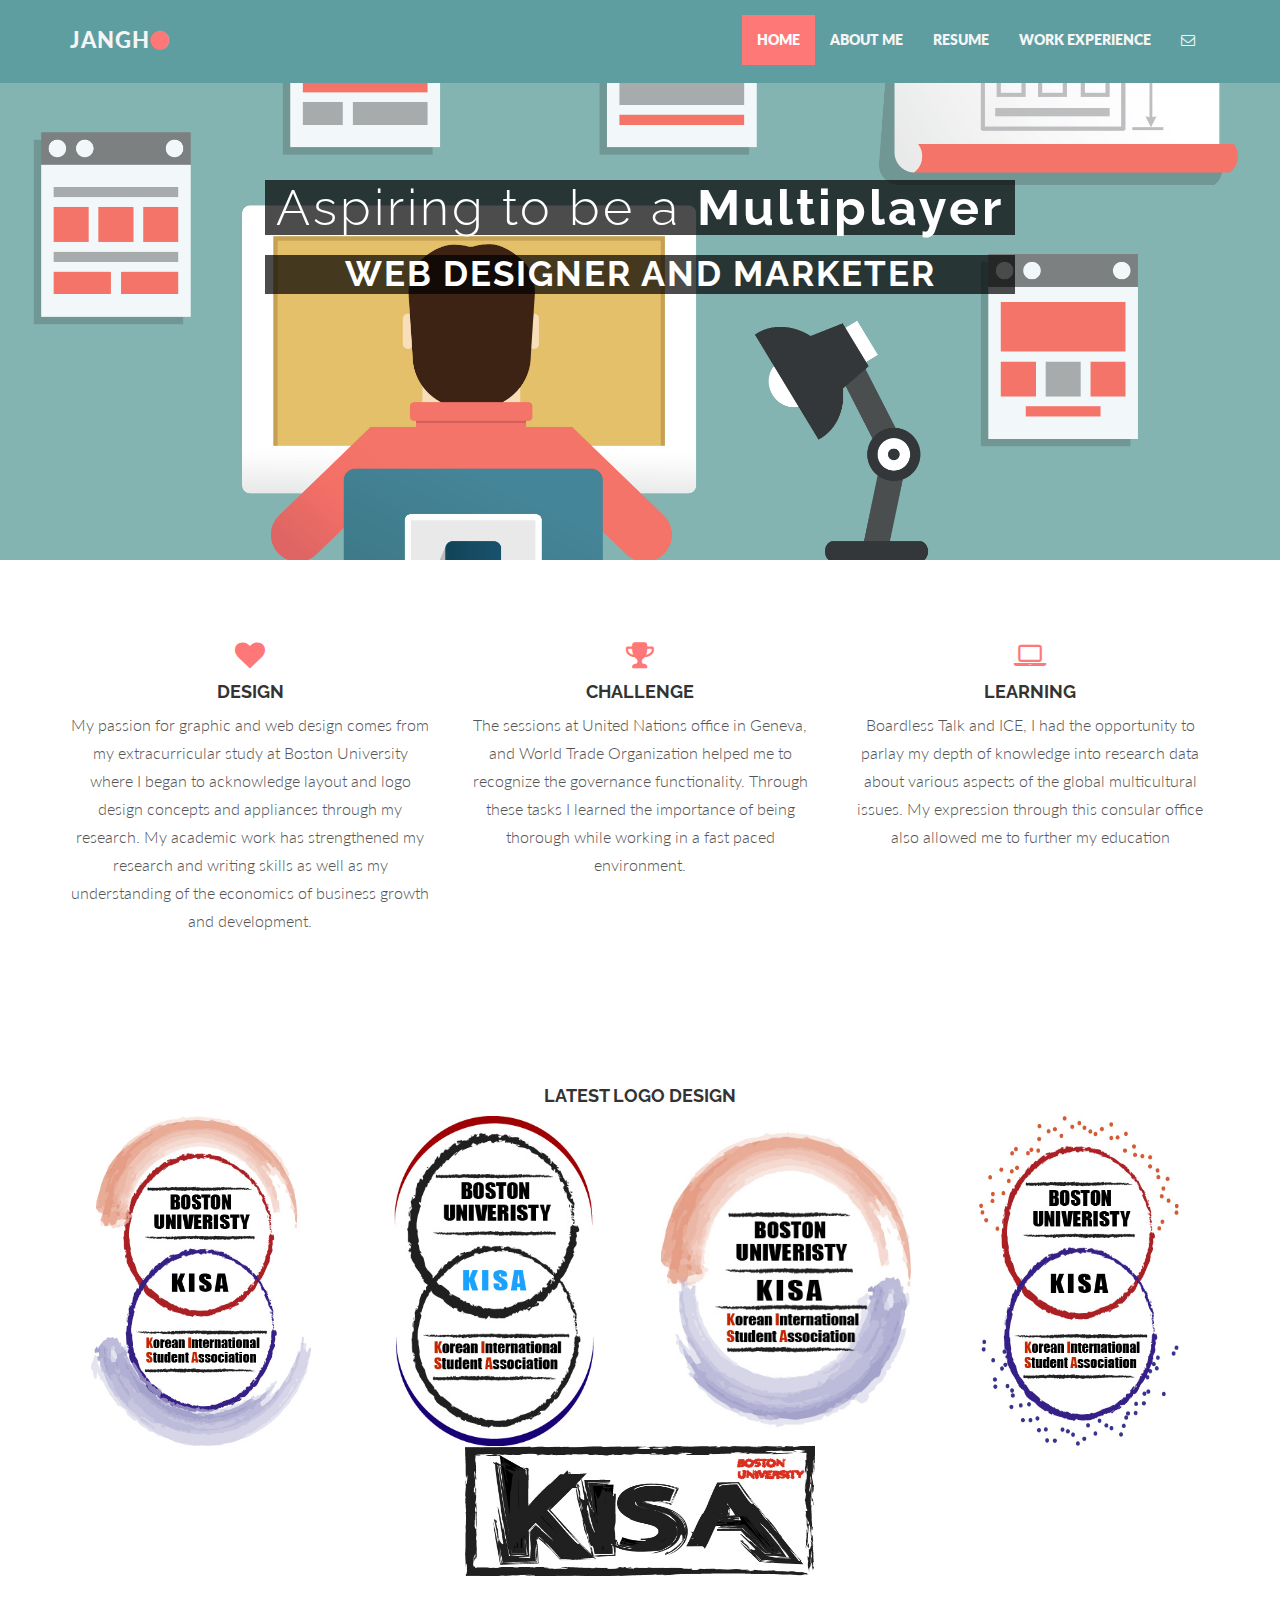
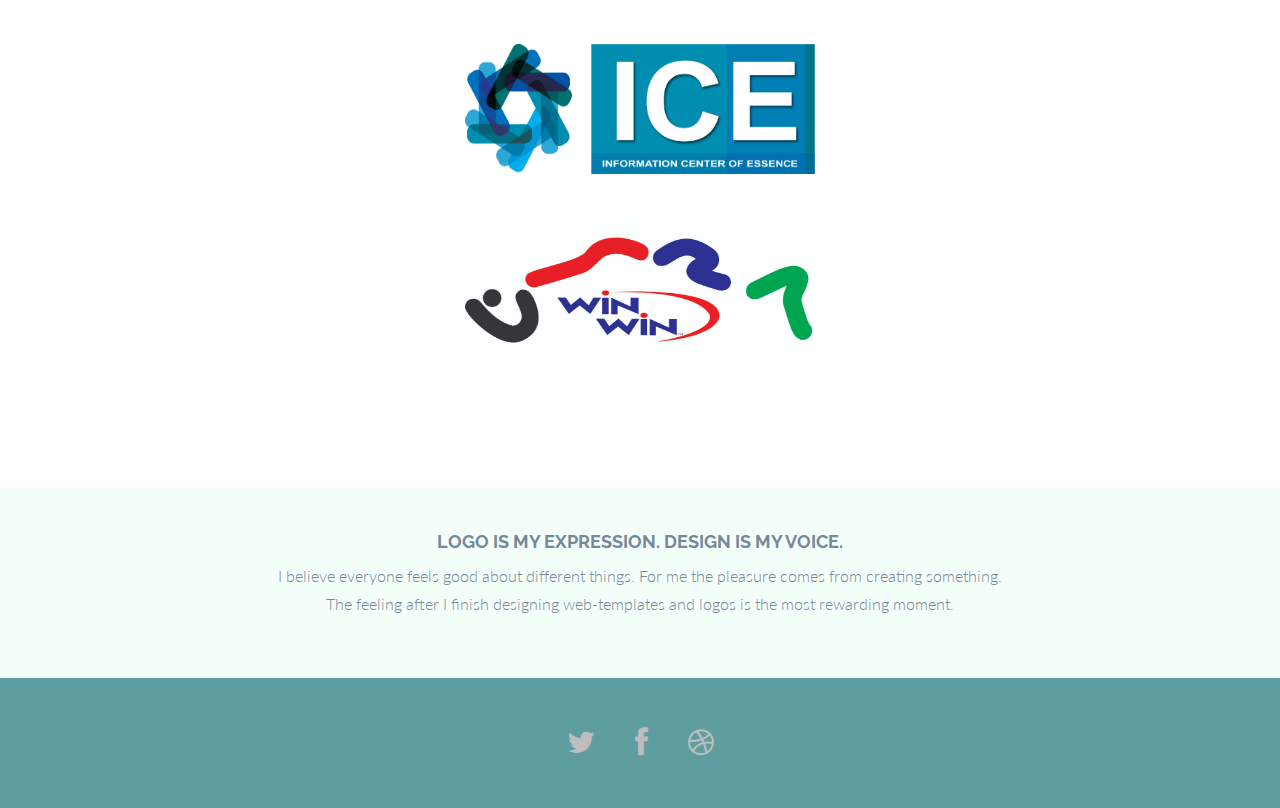
<file: index.html>
<!DOCTYPE html>
<html lang="en">
  <head>
    <meta charset="utf-8">
    <meta http-equiv="X-UA-Compatible" content="IE=edge">
    <meta name="viewport" content="width=device-width, initial-scale=1.0">
    <meta name="description" content="">
    <meta name="author" content="">
    <link rel="shortcut icon" href="assets/ico/favicon.png">

    <title>Kim's Portfolio</title>

    <!-- Bootstrap core CSS -->
    <link href="assets/css/bootstrap.css" rel="stylesheet">
    <link href="assets/css/font-awesome.min.css" rel="stylesheet">

    <!-- Custom styles for this template -->
    <link href="assets/css/main.css" rel="stylesheet">


    <!-- HTML5 shim and Respond.js IE8 support of HTML5 elements and media queries -->
    <!--[if lt IE 9]>
      <script src="https://oss.maxcdn.com/libs/html5shiv/3.7.0/html5shiv.js"></script>
      <script src="https://oss.maxcdn.com/libs/respond.js/1.3.0/respond.min.js"></script>
    <![endif]-->
  </head>

  <body>

    <!-- Fixed navbar -->
    <div class="navbar navbar-inverse navbar-fixed-top">
      <div class="container">
        <div class="navbar-header">
          <button type="button" class="navbar-toggle" data-toggle="collapse" data-target=".navbar-collapse">
            <span class="icon-bar"></span>
            <span class="icon-bar"></span>
            <span class="icon-bar"></span>
          </button>
          <a class="navbar-brand" href="#">JANGH<i class="fa fa-circle"></i></a>
        </div>
        <div class="navbar-collapse collapse">
          <ul class="nav navbar-nav navbar-right">
            <li class="active"><a href="index.html">HOME</a></li>
            <li><a href="about.html">ABOUT ME</a></li>
            <li><a href="services.html">RESUME</a></li>
            <li><a href="works.html">WORK EXPERIENCE</a></li>
            <li><a data-toggle="modal" data-target="#myModal" href="#myModal"><i class="fa fa-envelope-o"></i></a></li>
          </ul>
        </div><!--/.nav-collapse -->
      </div>
    </div>

	<div id="headerwrap">
		<div class="container">
			<div class="row centered">
				<div class="col-lg-8 col-lg-offset-2">
				<h1> Aspiring to be a <b>Multiplayer</b></h1>
				<h2>Web Designer and Marketer</h2>
				</div>
			</div><!-- row -->
		</div><!-- container -->
	</div><!-- headerwrap -->


	<div class="container w">
		<div class="row centered">
			<br><br>
			<div class="col-lg-4">
				<i class="fa fa-heart"></i>
				<h4>DESIGN</h4>
				<p>My passion for graphic and web design comes from my extracurricular study at Boston University where I began to acknowledge layout and logo design concepts and appliances through my research. My academic work has strengthened my research and writing skills as well as my understanding of the economics of business growth and development.</p>
			</div><!-- col-lg-4 -->

			<div class="col-lg-4">
				<i class="fa fa-trophy"></i>
				<h4>CHALLENGE</h4>
				<p>The sessions at United Nations office in Geneva, and World Trade Organization helped me to recognize the governance functionality. Through these tasks I learned the importance of being thorough while working in a fast paced environment.</p>
			</div><!-- col-lg-4 -->

			<div class="col-lg-4">
				<i class="fa fa-laptop"></i>
				<h4>LEARNING</h4>
				<p>Boardless Talk and ICE, I had the opportunity to parlay my depth of knowledge into research data about various aspects of the global multicultural issues. My expression through this consular office also allowed me to further my education</p>
			</div><!-- col-lg-4 -->
		</div><!-- row -->
		<br>
		<br>
	</div><!-- container -->


	<!-- PORTFOLIO SECTION -->
	<div id="dg">
		<div class="container">
			<div class="row centered">
				<h4>LATEST LOGO DESIGN</h4>
		
				<div class="col-lg-3">
					<div class="tilt">
					<a href="#"><img src="assets/img/KISA logo 1.jpg" width="220" height="330"alt=""></a>
					</div>
				</div>

				<div class="col-lg-3">
					<div class="tilt">
					<a href="#"><img src="assets/img/KISA logo 3.jpg" width="200" height="330" alt=""></a>
					</div>
				</div>
              
				<div class="col-lg-3">
					<div class="tilt">
					<a href="#"><img src="assets/img/KISA logo 7.jpg" width="250" height="330" alt=""></a>
					</div>
				</div>
            
                
				<div class="col-lg-3">
					<div class="tilt">
					<a href="#"><img src="assets/img/KISA logo 2.jpg" width="200" height="330" alt=""></a>     
					</div>
				</div>
                
                <br>
                <br>
                <br>

                  <div class="col-lg-14">
					<div class="tilt">
					<a href="#"><img src="assets/img/KISA logo 6.jpg" width="350" height="130" alt=""></a>
					</div>
				</div>
              
               <br>
                <br>
                <br>
                
                <div class="col-lg-20">
					<div class="tilt">
					<a href="#"><img src="assets/img/ICE logo.png" width="350" height="130" alt=""></a>
					</div>
				</div>
                <br>
                
              
                <div class="col-lg-30">
					<div class="tilt">
					<a href="#"><img src="assets/img/winwin international.jpg" width="350" height="220" alt=""></a>
					</div>
				</div>
                
                
                
			</div><!-- row -->
		</div><!-- container -->
	</div><!-- DG -->

	
	
	<div id="r">
		<div class="container">
			<div class="row centered">
				<div class="col-lg-8 col-lg-offset-2">
					<h4>LOGO IS MY EXPRESSION. DESIGN IS MY VOICE.</h4>
					<p>I believe everyone feels good about different things. For me the pleasure comes from creating something. The feeling after I finish designing web-templates and logos is the most rewarding moment.</p>
				</div>
			</div><!-- row -->
		</div><!-- container -->
	</div><! -- r wrap -->
	
	
	<!-- FOOTER -->
	<div id="f">
		<div class="container">
			<div class="row centered">
				<a href="#"><i class="fa fa-twitter"></i></a><a href="#"><i class="fa fa-facebook"></i></a><a href="#"><i class="fa fa-dribbble"></i></a>
		
			</div><!-- row -->
		</div><!-- container -->
	</div><!-- Footer -->


	<!-- MODAL FOR CONTACT -->
	<!-- Modal -->
	<div class="modal fade" id="myModal" tabindex="-1" role="dialog" aria-labelledby="myModalLabel" aria-hidden="true">
	  <div class="modal-dialog">
	    <div class="modal-content">
	      <div class="modal-header">
	        <button type="button" class="close" data-dismiss="modal" aria-hidden="true">&times;</button>
	        <h4 class="modal-title" id="myModalLabel">contact</h4>
	      </div>
	      <div class="modal-body">
		        <div class="row centered">
		        	<p>I am available 24/7, so don't hesitate to contact me.</p>
		        	<p>
		        		1124 Commonwealth Ave. 6A<br/>
						Allston, The U.S.A<br/>
						+1 857 445 1176<br/>
						jakim@bu.edu
		        	</p>
		        	<div id="mapwrap">
		<iframe height="300" width="100%" frameborder="0" scrolling="no" marginheight="0" marginwidth="0" src="https://www.google.es/maps?t=m&amp;ie=UTF8&amp;ll=52.752693,22.791016&amp;spn=67.34552,156.972656&amp;z=2&amp;output=embed"></iframe>
					</div>	
		        </div>
	      </div>
	      <div class="modal-footer">
	        <button type="button" class="btn btn-danger" data-dismiss="modal">Save & Go</button>
	      </div>
	    </div><!-- /.modal-content -->
	  </div><!-- /.modal-dialog -->
	</div><!-- /.modal -->


    <!-- Bootstrap core JavaScript
    ================================================== -->
    <!-- Placed at the end of the document so the pages load faster -->
    <script src="https://code.jquery.com/jquery-1.10.2.min.js"></script>
    <script src="assets/js/bootstrap.min.js"></script>
  </body>
</html>
</file>
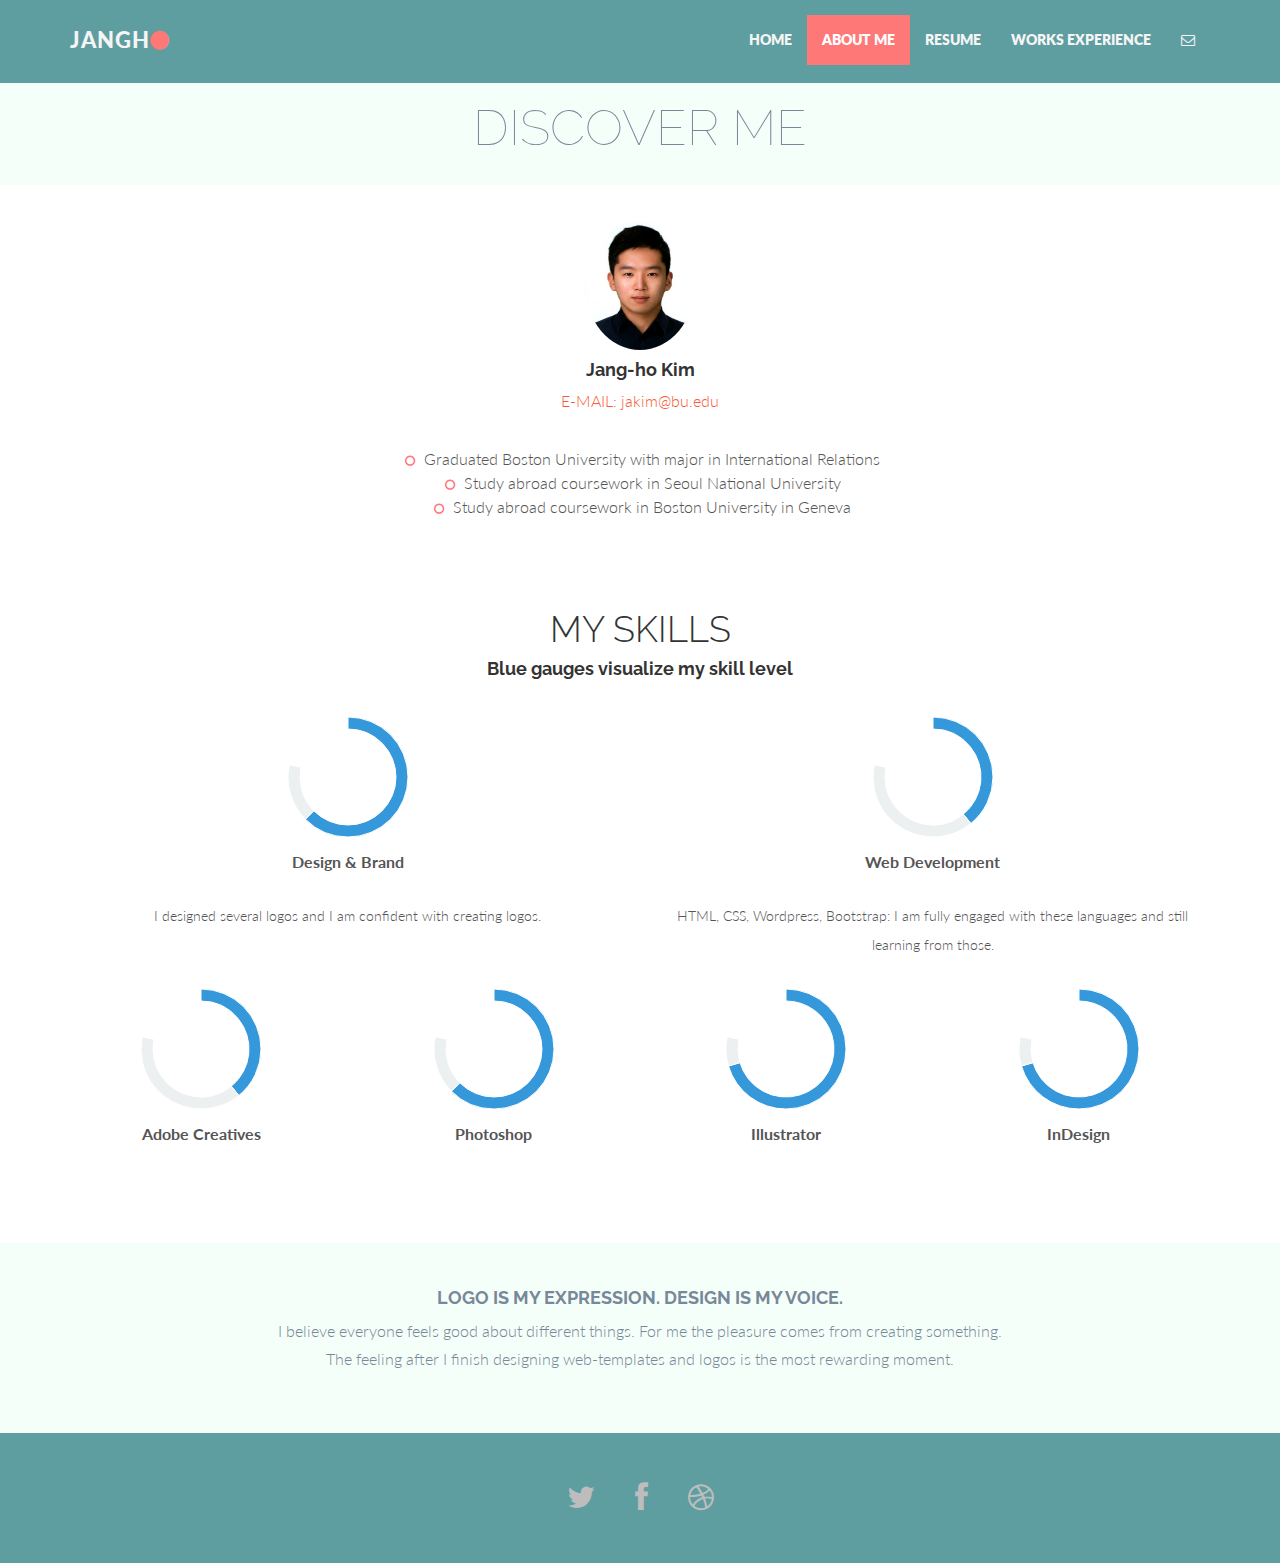
<file: about.html>
<!DOCTYPE html>
<html lang="en">
  <head>
    <meta charset="utf-8">
    <meta http-equiv="X-UA-Compatible" content="IE=edge">
    <meta name="viewport" content="width=device-width, initial-scale=1.0">
    <meta name="description" content="">
    <meta name="author" content="">
    <link rel="shortcut icon" href="assets/ico/favicon.png">

    <title>Jangho's Page</title>

    <!-- Bootstrap core CSS -->
    <link href="assets/css/bootstrap.css" rel="stylesheet">
    <link href="assets/css/font-awesome.min.css" rel="stylesheet">

    <!-- Custom styles for this template -->
    <link href="assets/css/main.css" rel="stylesheet">

	<script src="assets/js/Chart.js"></script>


    <!-- HTML5 shim and Respond.js IE8 support of HTML5 elements and media queries -->
    <!--[if lt IE 9]>
      <script src="https://oss.maxcdn.com/libs/html5shiv/3.7.0/html5shiv.js"></script>
      <script src="https://oss.maxcdn.com/libs/respond.js/1.3.0/respond.min.js"></script>
    <![endif]-->
  </head>

  <body>

    <!-- Fixed navbar -->
    <div class="navbar navbar-inverse navbar-fixed-top">
      <div class="container">
        <div class="navbar-header">
          <button type="button" class="navbar-toggle" data-toggle="collapse" data-target=".navbar-collapse">
            <span class="icon-bar"></span>
            <span class="icon-bar"></span>
            <span class="icon-bar"></span>
          </button>
            <a class="navbar-brand" href="#">JANGH<i class="fa fa-circle"></i></a>

        </div>
        <div class="navbar-collapse collapse">
          <ul class="nav navbar-nav navbar-right">
            <li><a href="index.html">HOME</a></li>
            <li class="active"><a href="about.html">ABOUT ME</a></li>
            <li><a href="services.html">RESUME</a></li>
            <li><a href="works.html">WORKS EXPERIENCE</a></li>
            <li><a data-toggle="modal" data-target="#myModal" href="#myModal"><i class="fa fa-envelope-o"></i></a></li>
          </ul>
        </div><!--/.nav-collapse -->
      </div>
    </div>

	<div id="blue">
		<div class="container">
			<div class="row centered">
				<div class="col-lg-8 col-lg-offset-2">
				<h4>DISCOVER ME</h4>
				</div>
			</div><!-- row -->
		</div><!-- container -->
	</div><!--  bluewrap -->

	<div class="container w">
        <div class="row centered">			
            <div class="col-lg-8 col-lg-offset-2">
				<img class="img-circle" src="assets/img/profile.jpg" width="110" height="130" alt="">
				<h4>Jang-ho Kim</h4>
                <a href="#">  E-MAIL: jakim@bu.edu</a>
			</div>
        </div>
        <div class="row centered desc">
                    <i class="fa fa-circle-o"></i> Graduated Boston University with major in International Relations<br/>
                <i class="fa fa-circle-o"></i> Study abroad coursework in Seoul National University<br/>
                <i class="fa fa-circle-o"></i> Study abroad coursework in Boston University in Geneva<br/>
        
        </div>

        
	</div><!-- container -->


	<!-- PORTFOLIO SECTION -->
	<div id="dg">
		<div class="container">
			<div class="row centered">
				<h1>MY SKILLS</h1>
                <h4>Blue gauges visualize my skill level</h4>
				<br>
				
			<!-- First Chart -->
			<div class="col-lg-6">
				<canvas id="canvas" height="130" width="130"></canvas>
				<br>
				<script>
					var doughnutData = [
							{
								value: 80,
								color:"#3498db"
							},
							{
								value : 20,
								color : "#ecf0f1"
							}
						];
						var myDoughnut = new Chart(document.getElementById("canvas").getContext("2d")).Doughnut(doughnutData);
				</script>
				<p><b>Design & Brand</b></p>
				<p><small>I designed several logos and I am confident with creating logos.</small></p>
			</div><!-- /col-lg-3 -->

			<!-- Second Chart -->
			<div class="col-lg-6">
				<canvas id="canvas2" height="130" width="130"></canvas>
				<br>
				<script>
					var doughnutData = [
							{
								value: 50,
								color:"#3498db"
							},
							{
								value : 50,
								color : "#ecf0f1"
							}
						];
						var myDoughnut = new Chart(document.getElementById("canvas2").getContext("2d")).Doughnut(doughnutData);
				</script>
				<p><b>Web Development</b></p>
				<p><small>HTML, CSS, Wordpress, Bootstrap: I am fully engaged with these languages and still learning from those.</small></p>
			</div><!-- /col-lg-3 -->
			
			<!-- Third Chart -->
			<div class="col-lg-3">
				<canvas id="canvas3" height="130" width="130"></canvas>
				<br>
				<script>
					var doughnutData = [
							{
								value: 50,
								color:"#3498db"
							},
							{
								value : 50,
								color : "#ecf0f1"
							}
						];
						var myDoughnut = new Chart(document.getElementById("canvas3").getContext("2d")).Doughnut(doughnutData);
				</script>
				<p><b>Adobe Creatives</b></p>
				<p><small></small></p>
			</div><!-- /col-lg-3 -->
			
			<!-- Fourth Chart -->
			<div class="col-lg-3">
				<canvas id="canvas4" height="130" width="130"></canvas>
				<br>
				<script>
					var doughnutData = [
							{
								value: 80,
								color:"#3498db"
							},
							{
								value : 20,
								color : "#ecf0f1"
							}
						];
						var myDoughnut = new Chart(document.getElementById("canvas4").getContext("2d")).Doughnut(doughnutData);
				</script>
				<p><b>Photoshop</b></p>
				<p><small></small></p>
			</div><!-- /col-lg-3 -->
                
                <!-- Fifth Chart -->
			<div class="col-lg-3">
				<canvas id="canvas5" height="130" width="130"></canvas>
				<br>
				<script>
					var doughnutData = [
							{
								value: 90,
								color:"#3498db"
							},
							{
								value : 10,
								color : "#ecf0f1"
							}
						];
						var myDoughnut = new Chart(document.getElementById("canvas5").getContext("2d")).Doughnut(doughnutData);
				</script>
				<p><b>Illustrator</b></p>
				<p><small></small></p>
			</div><!-- /col-lg-3 -->
                
                <!-- Sixth Chart -->
			<div class="col-lg-3">
				<canvas id="canvas6" height="130" width="130"></canvas>
				<br>
				<script>
					var doughnutData = [
							{
								value: 90,
								color:"#3498db"
							},
							{
								value : 10,
								color : "#ecf0f1"
							}
						];
						var myDoughnut = new Chart(document.getElementById("canvas6").getContext("2d")).Doughnut(doughnutData);
				</script>
				<p><b>InDesign</b></p>
				<p><small></small></p>
			</div><!-- /col-lg-3 -->
				
				
			</div><!-- row -->
		</div><!-- container -->
	</div><!-- DG -->



	
	<div id="r">
		<div class="container">
			<div class="row centered">
				<div class="col-lg-8 col-lg-offset-2">
					<h4>LOGO IS MY EXPRESSION. DESIGN IS MY VOICE.</h4>
					<p>I believe everyone feels good about different things. For me the pleasure comes from creating something. The feeling after I finish designing web-templates and logos is the most rewarding moment.</p>
				</div>
			</div><!-- row -->
		</div><!-- container -->
	</div><! -- r wrap -->
	
	
	<!-- FOOTER -->
	<div id="f">
		<div class="container">
			<div class="row centered">
				<a href="#"><i class="fa fa-twitter"></i></a><a href="#"><i class="fa fa-facebook"></i></a><a href="#"><i class="fa fa-dribbble"></i></a>
		
			</div><!-- row -->
		</div><!-- container -->
	</div><!-- Footer -->


	<!-- MODAL FOR CONTACT -->
	<!-- Modal -->
	<div class="modal fade" id="myModal" tabindex="-1" role="dialog" aria-labelledby="myModalLabel" aria-hidden="true">
	  <div class="modal-dialog">
	    <div class="modal-content">
	      <div class="modal-header">
	        <button type="button" class="close" data-dismiss="modal" aria-hidden="true">&times;</button>
	        <h4 class="modal-title" id="myModalLabel">contact</h4>
	      </div>
	      <div class="modal-body">
		        <div class="row centered">
		        	<p>I am available 24/7, so don't hesitate to contact me.</p>
		        	<p>
		        		1124 Commonwealth Ave. 6A<br/>
						Allston, The U.S.A<br/>
						+1 857 445 1176<br/>
						jakim@bu.edu
		        	</p>
		        	<div id="mapwrap">
		<iframe height="300" width="100%" frameborder="0" scrolling="no" marginheight="0" marginwidth="0" src="https://www.google.es/maps?t=m&amp;ie=UTF8&amp;ll=52.752693,22.791016&amp;spn=67.34552,156.972656&amp;z=2&amp;output=embed"></iframe>
					</div>	
		        </div>
	      </div>
	      <div class="modal-footer">
	        <button type="button" class="btn btn-danger" data-dismiss="modal">Save & Go</button>
	      </div>
	    </div><!-- /.modal-content -->
	  </div><!-- /.modal-dialog -->
	</div><!-- /.modal -->


    <!-- Bootstrap core JavaScript
    ================================================== -->
    <!-- Placed at the end of the document so the pages load faster -->
    <script src="https://code.jquery.com/jquery-1.10.2.min.js"></script>
    <script src="assets/js/bootstrap.min.js"></script>
  </body>
</html>
</file>
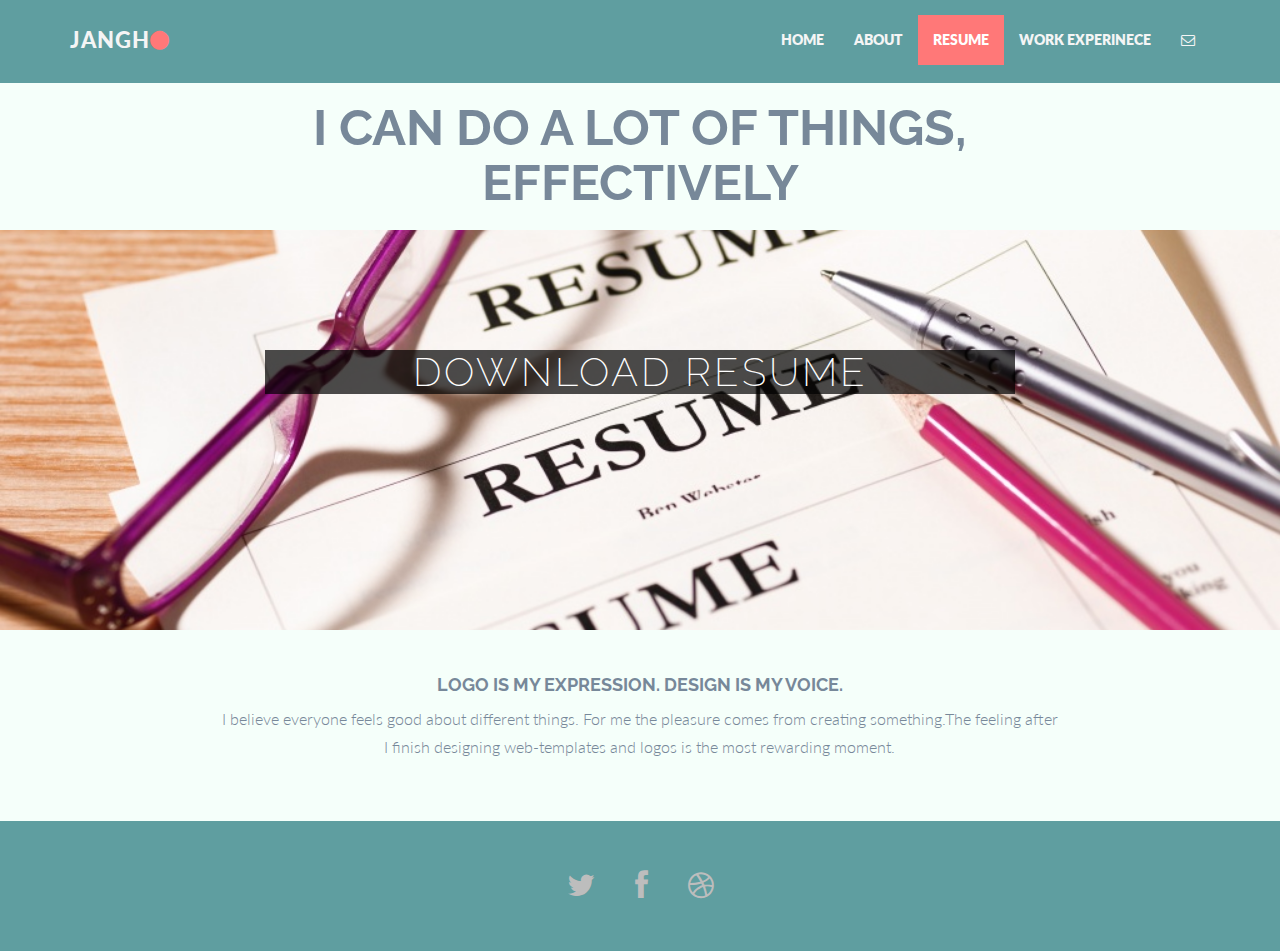
<file: services.html>
<!DOCTYPE html>
<html lang="en">
  <head>
    <meta charset="utf-8">
    <meta http-equiv="X-UA-Compatible" content="IE=edge">
    <meta name="viewport" content="width=device-width, initial-scale=1.0">
    <meta name="description" content="">
    <meta name="author" content="">
    <link rel="shortcut icon" href="assets/ico/favicon.png">

    <title>JHK's portfolio - Jang-ho Kim's portfolio</title>

    <!-- Bootstrap core CSS -->
    <link href="assets/css/bootstrap.css" rel="stylesheet">
    <link href="assets/css/font-awesome.min.css" rel="stylesheet">

    <!-- Custom styles for this template -->
    <link href="assets/css/main.css" rel="stylesheet">


    <!-- HTML5 shim and Respond.js IE8 support of HTML5 elements and media queries -->
    <!--[if lt IE 9]>
      <script src="https://oss.maxcdn.com/libs/html5shiv/3.7.0/html5shiv.js"></script>
      <script src="https://oss.maxcdn.com/libs/respond.js/1.3.0/respond.min.js"></script>
    <![endif]-->
  </head>

  <body>

    <!-- Fixed navbar -->
    <div class="navbar navbar-inverse navbar-fixed-top">
      <div class="container">
        <div class="navbar-header">
          <button type="button" class="navbar-toggle" data-toggle="collapse" data-target=".navbar-collapse">
            <span class="icon-bar"></span>
            <span class="icon-bar"></span>
            <span class="icon-bar"></span>
          </button>
          <a class="navbar-brand" href="#">JANGH<i class="fa fa-circle"></i></a>
        </div>
        <div class="navbar-collapse collapse">
          <ul class="nav navbar-nav navbar-right">
            <li><a href="index.html">HOME</a></li>
            <li><a href="about.html">ABOUT</a></li>
            <li class="active"><a href="services.html">RESUME</a></li>
            <li><a href="works.html">WORK EXPERINECE</a></li>
            <li><a data-toggle="modal" data-target="#myModal" href="#myModal"><i class="fa fa-envelope-o"></i></a></li>
          </ul>
        </div><!--/.nav-collapse -->
      </div>
    </div>

	<div id="blue">
		<div class="container">
			<div class="row centered">
				<div class="col-lg-8 col-lg-offset-2">
				<h4><b>I CAN DO A LOT OF THINGS, EFFECTIVELY</b></h4>
				</div>
			</div><!-- row -->
		</div><!-- container -->
	</div><!-- blue wrap -->

    	
	<div id="resumewrap">

        <div class="container">
			<div class="row centered">
				<div class="col-lg-8 col-lg-offset-2">
<!--
				<h1> It starts from here <b>Game Changer</b></h1>
				<h2>It Takes a Multiplayer</h2>
                    
-->
                     <a href="https://github.com/kimjangho/portfolio/raw/gh-pages/assets/img/Jangho%20Kim%20Resume%201.pdf"> <h4>DOWNLOAD RESUME</h4></a> 
				</div>
			</div><!-- row -->
		</div><!-- container -->
    </div>
	



	
	<div id="r">
		<div class="container-fluid">
			<div class="row centered">
				<div class="col-lg-8 col-lg-offset-2">
					<h4>LOGO IS MY EXPRESSION. DESIGN IS MY VOICE.</h4>
					<p>I believe everyone feels good about different things. For me the pleasure comes from creating something.The feeling after I finish designing web-templates and logos is the most rewarding moment.</p>
				</div>
			</div><!-- row -->
		</div><!-- container -->
	</div><! -- r wrap -->
	
	
	<!-- FOOTER -->
	<div id="f">
		<div class="container">
			<div class="row centered">
				<a href="#"><i class="fa fa-twitter"></i></a><a href="#"><i class="fa fa-facebook"></i></a><a href="#"><i class="fa fa-dribbble"></i></a>
		
			</div><!-- row -->
		</div><!-- container -->
	</div><!-- Footer -->


	<!-- MODAL FOR CONTACT -->
	<!-- Modal -->
	<div class="modal fade" id="myModal" tabindex="-1" role="dialog" aria-labelledby="myModalLabel" aria-hidden="true">
	  <div class="modal-dialog">
	    <div class="modal-content">
	      <div class="modal-header">
	        <button type="button" class="close" data-dismiss="modal" aria-hidden="true">&times;</button>
	        <h4 class="modal-title" id="myModalLabel">contact</h4>
	      </div>
	      <div class="modal-body">
		        <div class="row centered">
		        	<p>I am available 24/7, so don't hesitate to contact me.</p>
		        	<p>
		        		1124 Commonwealth Ave. 6A<br/>
						Allston, The U.S.A<br/>
						+1 857 445 1176<br/>
						jakim@bu.edu
		        	</p>
		        	<div id="mapwrap">
		<iframe height="300" width="100%" frameborder="0" scrolling="no" marginheight="0" marginwidth="0" src="https://www.google.es/maps?t=m&amp;ie=UTF8&amp;ll=52.752693,22.791016&amp;spn=67.34552,156.972656&amp;z=2&amp;output=embed"></iframe>
					</div>	
		        </div>
	      </div>
	      <div class="modal-footer">
	        <button type="button" class="btn btn-danger" data-dismiss="modal">Save & Go</button>
	      </div>
	    </div><!-- /.modal-content -->
	  </div><!-- /.modal-dialog -->
	</div><!-- /.modal -->


    <!-- Bootstrap core JavaScript
    ================================================== -->
    <!-- Placed at the end of the document so the pages load faster -->
    <script src="https://code.jquery.com/jquery-1.10.2.min.js"></script>
    <script src="assets/js/bootstrap.min.js"></script>
  </body>
</html>
</file>
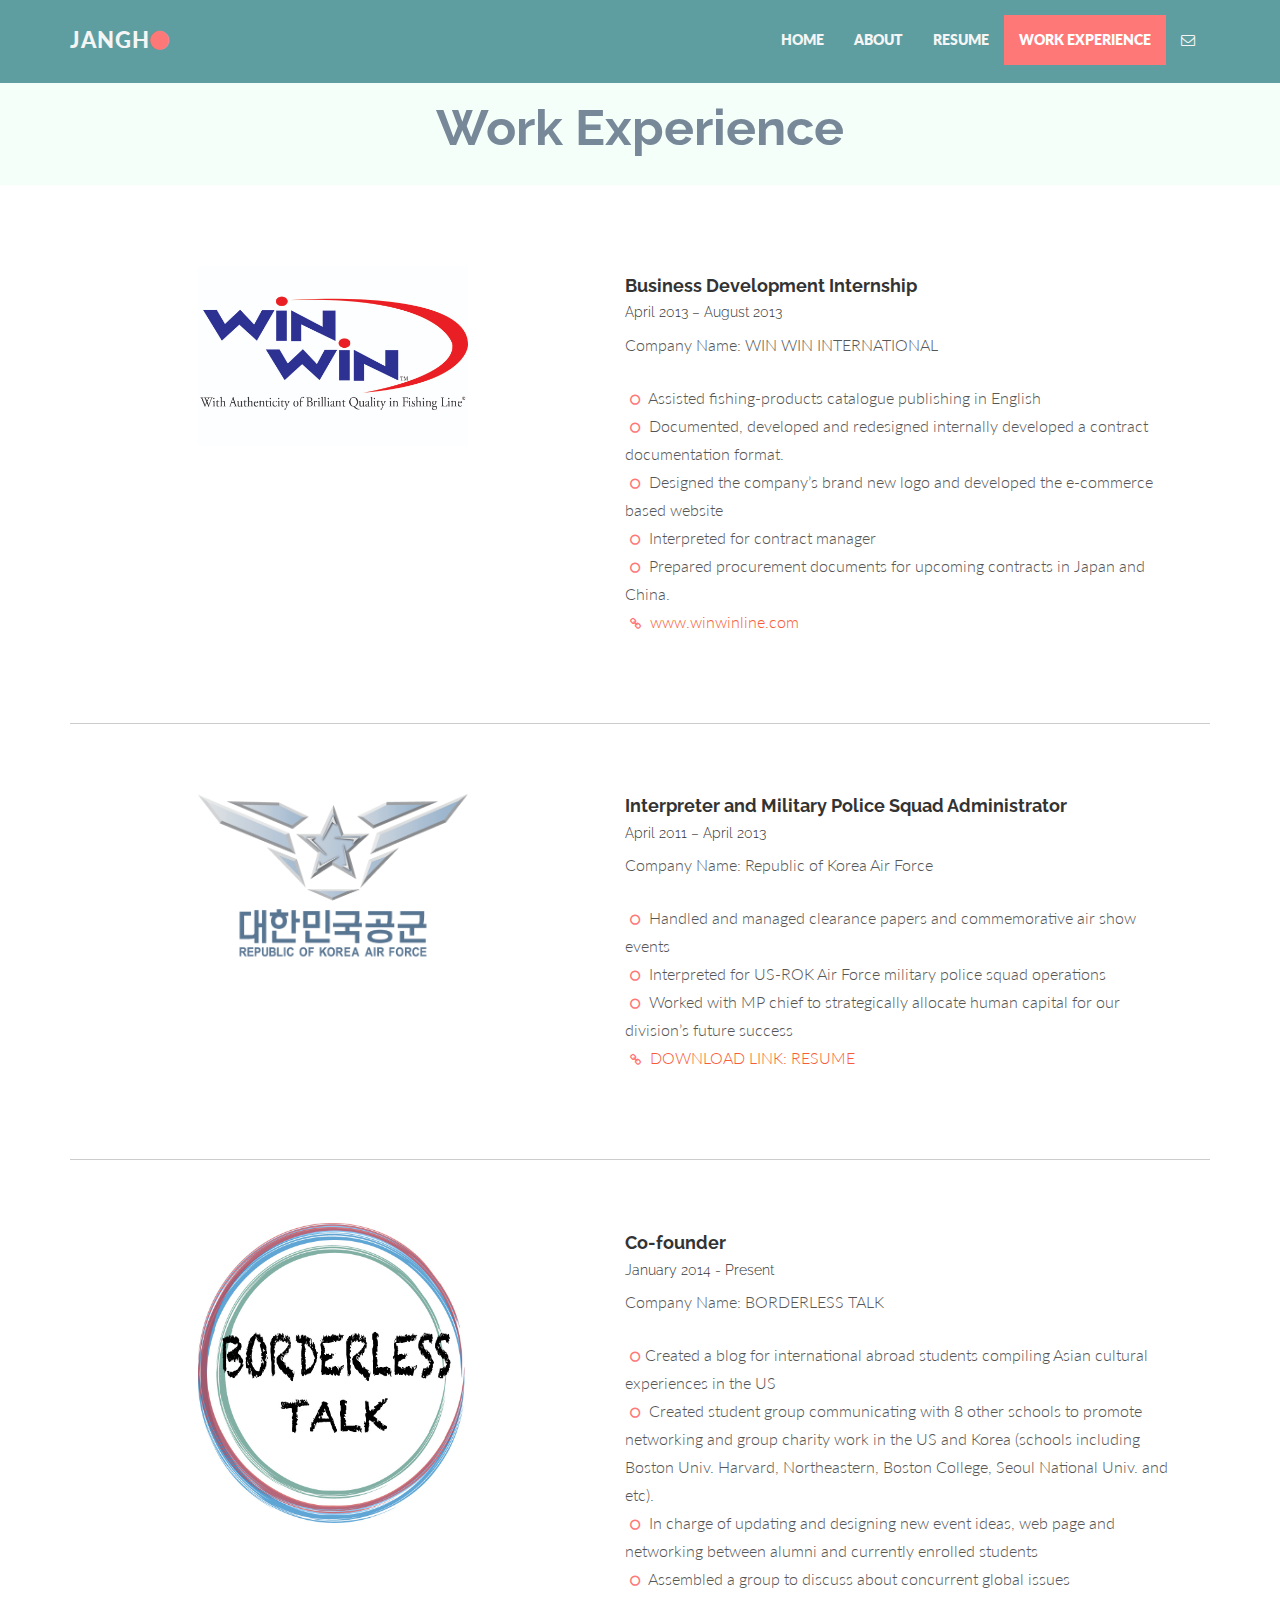
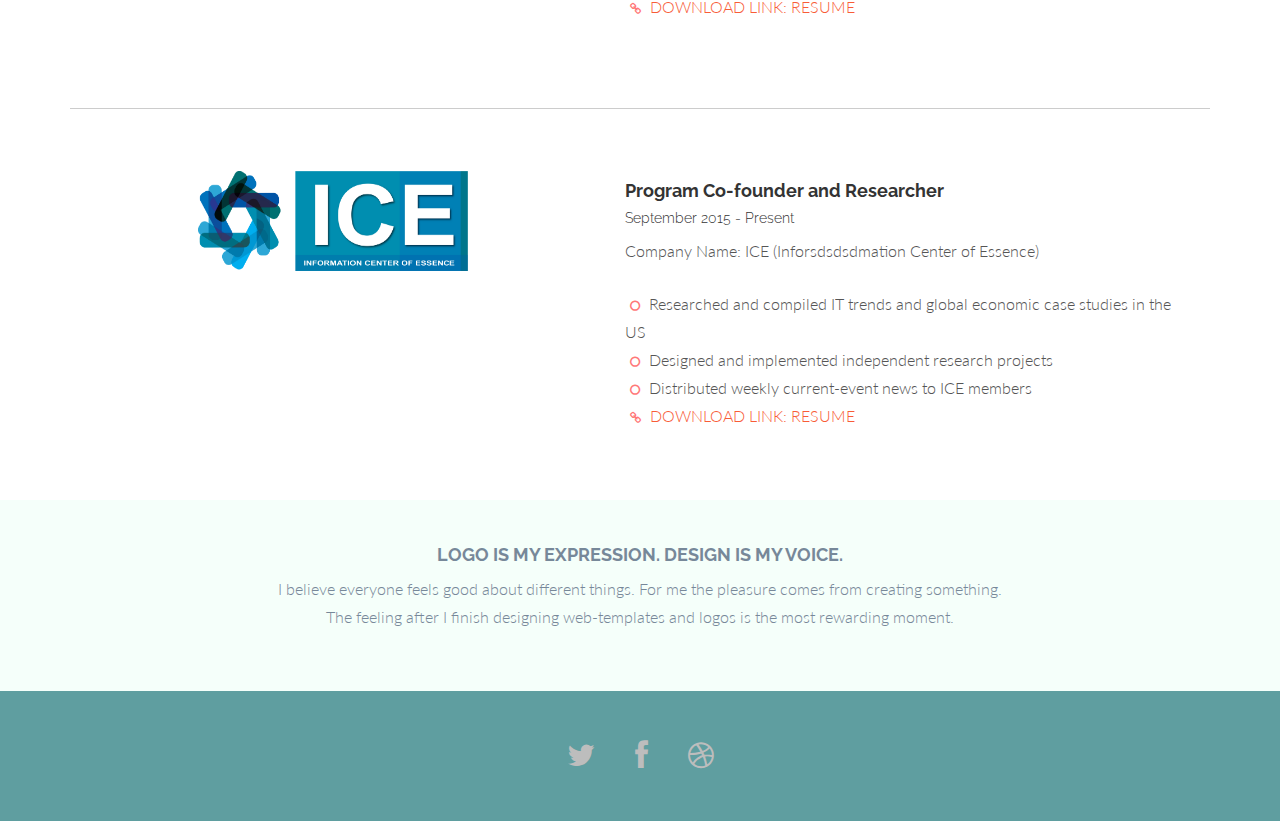
<file: works.html>
<!DOCTYPE html>
<html lang="en">
  <head>
    <meta charset="utf-8">
    <meta http-equiv="X-UA-Compatible" content="IE=edge">
    <meta name="viewport" content="width=device-width, initial-scale=1.0">
    <meta name="description" content="">
    <meta name="author" content="">
<!--    <link rel="shortcut icon" href="assets/ico/favicon.png">-->

    <title>Jangho's Previous Work</title>

    <!-- Bootstrap core CSS -->
    <link href="assets/css/bootstrap.css" rel="stylesheet">
    <link href="assets/css/font-awesome.min.css" rel="stylesheet">

    <!-- Custom styles for this template -->
    <link href="assets/css/main.css" rel="stylesheet">


    <!-- HTML5 shim and Respond.js IE8 support of HTML5 elements and media queries -->
    <!--[if lt IE 9]>
      <script src="https://oss.maxcdn.com/libs/html5shiv/3.7.0/html5shiv.js"></script>
      <script src="https://oss.maxcdn.com/libs/respond.js/1.3.0/respond.min.js"></script>
    <![endif]-->
  </head>

  <body>

    <!-- Fixed navbar -->
    <div class="navbar navbar-inverse navbar-fixed-top">
      <div class="container">
        <div class="navbar-header">
          <button type="button" class="navbar-toggle" data-toggle="collapse" data-target=".navbar-collapse">
            <span class="icon-bar"></span>
            <span class="icon-bar"></span>
            <span class="icon-bar"></span>
          </button>
          <a class="navbar-brand" href="#">JANGH<i class="fa fa-circle"></i></a>
        </div>
        <div class="navbar-collapse collapse">
          <ul class="nav navbar-nav navbar-right">
            <li><a href="index.html">HOME</a></li>
            <li><a href="about.html">ABOUT</a></li>
            <li><a href="services.html">RESUME</a></li>
            <li class="active"><a href="works.html">WORK EXPERIENCE</a></li>
            <li><a data-toggle="modal" data-target="#myModal" href="#myModal"><i class="fa fa-envelope-o"></i></a></li>
          </ul>
        </div><!--/.nav-collapse -->
      </div>
    </div>

	<div id="blue">
		<div class="container">
			<div class="row centered">
				<div class="col-lg-8 col-lg-offset-2">
				<h4><b>Work Experience</b></h4>
				</div>
			</div><!-- row -->
		</div><!-- container -->
	</div><!--  bluewrap -->


	<div class="container desc">
		<div class="row">
			<br><br>
			<div class="col-lg-6 row centered">
				<img src="assets/img/윈윈로고.jpg" width="270" height="180" alt="">
			</div><!-- col-lg-6 -->
			<div class="col-lg-6">
				<h4>Business Development Internship</h4>
                <h5>April 2013 – August 2013</h5>
				<p>Company Name: WIN WIN INTERNATIONAL</p>
				<p>
					
                    
                    <i class="fa fa-circle-o"></i> Assisted fishing-products catalogue publishing in English<br/>
                    <i class="fa fa-circle-o"></i> Documented, developed and redesigned internally developed a contract documentation format.<br/>
                    <i class="fa fa-circle-o"></i> Designed the company’s brand new logo and developed the e-commerce based website<br/>
                    <i class="fa fa-circle-o"></i> Interpreted for contract manager<br/>
                    <i class="fa fa-circle-o"></i> Prepared procurement documents for upcoming contracts in Japan and China.<br/>
                    					<i class="fa fa-link"></i> <a href="www.winwinline.com">www.winwinline.com</a>


				</p>
			</div>
		</div><!-- row -->
		
		<br><br>
		<hr>
		<br><br>
		<div class="row">
			<div class="col-lg-6 row centered">
				<img src="assets/img/Logo_of_the_South_Korean_Air_Force.png" width="270" height="180" alt="">
			</div><!-- col-lg-6 -->
			<div class="col-lg-6">
				<h4>Interpreter and Military Police Squad Administrator</h4>
                <h5>April 2011 – April 2013</h5>
				<p>Company Name: Republic of Korea Air Force</p>
				<p>
					
                    
                    <i class="fa fa-circle-o"></i> Handled and managed clearance papers and commemorative air show events<br/>
                    <i class="fa fa-circle-o"></i> Interpreted for US-ROK Air Force military police squad operations<br/>
                    <i class="fa fa-circle-o"></i> Worked with MP chief to strategically allocate human capital for our division’s future success<br/>
                    					<i class="fa fa-link"></i> <a href="#">DOWNLOAD LINK: RESUME</a>
				</p>
			</div>
		</div><!-- row -->

		<br><br>
		<hr>
		<br><br>
		<div class="row">
			<div class="col-lg-6 row centered">
				<img src="assets/img/BORDERLESS.jpg" width="270" height="300" alt="">
			</div><!-- col-lg-6 -->
			<div class="col-lg-6">
				<h4>Co-founder</h4>
                <h5>January 2014 - Present</h5>
				<p>Company Name: BORDERLESS TALK</p>
				<p>
					
                    
                    <i class="fa fa-circle-o"></i>Created a blog for international abroad students compiling Asian cultural experiences in the US<br/>
                    <i class="fa fa-circle-o"></i> Created student group communicating with 8 other schools to promote networking and group charity work in the US and Korea (schools including Boston Univ. Harvard, Northeastern, Boston College, Seoul National Univ. and etc).<br/>
                    <i class="fa fa-circle-o"></i> In charge of updating and designing new event ideas, web page and networking between alumni and currently enrolled students<br/>
                    <i class="fa fa-circle-o"></i> Assembled a group to discuss about concurrent global issues<br/>
                            					<i class="fa fa-link"></i> <a href="#">DOWNLOAD LINK: RESUME</a>
				</p>
			</div>
		</div><!-- row -->
		
        <br><br>
		<hr>
		<br><br>
		<div class="row">
			<div class="col-lg-6 row centered">
				<img src="assets/img/ICE logo.png" width="270" height="100" alt="">
			</div><!-- col-lg-6 -->
			<div class="col-lg-6">
				<h4>Program Co-founder and Researcher</h4>
                <h5>September 2015 - Present</h5>
				<p>Company Name: ICE (Inforsdsdsdmation Center of Essence)</p>
				<p>
					
                    
                    <i class="fa fa-circle-o"></i> Researched and compiled IT trends and global economic case studies in the US<br/>
                    <i class="fa fa-circle-o"></i> Designed and implemented independent research projects<br/>
                    <i class="fa fa-circle-o"></i> Distributed weekly current-event news to ICE members<br/>
                    					<i class="fa fa-link"></i> <a href="#">DOWNLOAD LINK: RESUME</a>
				</p>
			</div>
		</div><!-- row -->
        
        <br><br>
	</div><!-- container -->

	
	<div id="r">
		<div class="container">
			<div class="row centered">
				<div class="col-lg-8 col-lg-offset-2">
					<h4>LOGO IS MY EXPRESSION. DESIGN IS MY VOICE.</h4>
					<p>I believe everyone feels good about different things. For me the pleasure comes from creating something. The feeling after I finish designing web-templates and logos is the most rewarding moment.</p>
				</div>
			</div><!-- row -->
		</div><!-- container -->
	</div><! -- r wrap -->
	
	
	<!-- FOOTER -->
	<div id="f">
		<div class="container">
			<div class="row centered">
				<a href="#"><i class="fa fa-twitter"></i></a><a href="#"><i class="fa fa-facebook"></i></a><a href="#"><i class="fa fa-dribbble"></i></a>
		
			</div><!-- row -->
		</div><!-- container -->
	</div><!-- Footer -->


	<!-- MODAL FOR CONTACT -->
	<!-- Modal -->
	<div class="modal fade" id="myModal" tabindex="-1" role="dialog" aria-labelledby="myModalLabel" aria-hidden="true">
	  <div class="modal-dialog">
	    <div class="modal-content">
	      <div class="modal-header">
	        <button type="button" class="close" data-dismiss="modal" aria-hidden="true">&times;</button>
	        <h4 class="modal-title" id="myModalLabel">contact</h4>
	      </div>
	      <div class="modal-body">
		        <div class="row centered">
		        	<p>I am available 24/7, so don't hesitate to contact me.</p>
		        	<p>
		        		1124 Commonwealth Ave. 6A<br/>
						Allston, The U.S.A<br/>
						+1 857 445 1176<br/>
						jakim@bu.edu
                        <a href="mailto:jakim@bu.edu">Email me: jakim at bu.edu</a> 
		        	</p>
		        	<div id="mapwrap">
		<iframe height="300" width="100%" frameborder="0" scrolling="no" marginheight="0" marginwidth="0" src="https://www.google.es/maps?t=m&amp;ie=UTF8&amp;ll=52.752693,22.791016&amp;spn=67.34552,156.972656&amp;z=2&amp;output=embed"></iframe>
					</div>	
		        </div>
	      </div>
	      <div class="modal-footer">
	        <button type="button" class="btn btn-danger" data-dismiss="modal">Save & Go</button>
	      </div>
	    </div><!-- /.modal-content -->
	  </div><!-- /.modal-dialog -->
	</div><!-- /.modal -->


    <!-- Bootstrap core JavaScript
    ================================================== -->
    <!-- Placed at the end of the document so the pages load faster -->
    <script src="https://code.jquery.com/jquery-1.10.2.min.js"></script>
    <script src="assets/js/bootstrap.min.js"></script>
  </body>
</html>
</file>
<file: assets/css/main.css>
/*
 * Author: Carlos Alvarez
 * URL: http://alvarez.is
 *
 * Project Name: SPOT - Free Bootstrap 3 Theme
 * Version: 1.0
 * URL: http://blacktie.co
 */
 
/* FONTS */
@import url(http://fonts.googleapis.com/css?family=Lato:300,400,700,900);
@import url(http://fonts.googleapis.com/css?family=Raleway:400,300,700,900);

/* OVERALL ASPECT */

body {
  background-color: #FFFFFF;
    font-family: "Lato";
    font-weight: 300;
    font-size: 16px;
    color: #555;

    -webkit-font-smoothing: antialiased;
    -webkit-overflow-scrolling: touch;
    
    margin-top: 70px;
}

/* Titles */
h1, h2, h3, h4, h5, h6 {
    font-family: "Raleway";
    font-weight: 300;
    color: #333;
}


/* Paragraph & Typographic */
p {
    line-height: 28px;
    margin-bottom: 25px;
}

.centered {
    text-align: center;
}

/* Links */
a {
    color: #f85c37;
    word-wrap: break-word;

    -webkit-transition: color 0.1s ease-in, background 0.1s ease-in;
    -moz-transition: color 0.1s ease-in, background 0.1s ease-in;
    -ms-transition: color 0.1s ease-in, background 0.1s ease-in;
    -o-transition: color 0.1s ease-in, background 0.1s ease-in;
    transition: color 0.1s ease-in, background 0.1s ease-in;
}

a:hover,
a:focus {
    color: lightslategray;
    text-decoration: none;
    outline: 5;
}

a:before,
a:after {
    -webkit-transition: color 0.1s ease-in, background 0.1s ease-in;
    -moz-transition: color 0.1s ease-in, background 0.1s ease-in;
    -ms-transition: color 0.1s ease-in, background 0.1s ease-in;
    -o-transition: color 0.1s ease-in, background 0.1s ease-in;
    transition: color 0.1s ease-in, background 0.1s ease-in;
}

 hr {
    display: block;
    height: 1px;
    border: 0;
    border-top: 1px solid #ccc;
    margin: 1em 0;
    padding: 0;
}


.navbar {
	font-weight: 800;
	font-size: 14px;
	padding-top: 15px;
	padding-bottom: 15px;
}

.navbar-inverse {
	background: #5F9EA0;
	border-color: #5F9EA0;
}

.navbar-inverse .navbar-nav > .active > a {
	background: #ff7878
}

.navbar-inverse .navbar-brand {

	color: whitesmoke;
	font-weight: bolder;
	font-size: 22px;
	letter-spacing: 1px;
}

.navbar-inverse .navbar-brand i {
	color: #ff7878;
	font-size: 22px;
	letter-spacing: 1px;
}


/*TILT*/
.tilt {
  -webkit-transition: all 0.5s ease;
     -moz-transition: all 0.5s ease;
       -o-transition: all 0.5s ease;
      -ms-transition: all 0.5s ease;
          transition: all 0.5s ease;
}
 
.tilt:hover {
  -webkit-transform: rotate(-10deg);
     -moz-transform: rotate(-10deg);
       -o-transform: rotate(-10deg);
      -ms-transform: rotate(-10deg);
          transform: rotate(-10deg);
}

/* ==========================================================================
   Wrap Sections
   ========================================================================== */

#headerwrap {
	background: url(../img/header-bg.jpg) no-repeat center top;
	margin-top: -10px;
	padding-top:20px;
	text-align:center;
	background-attachment: relative;
	background-position: center center;
	min-height: 500px;
	width: 100%;
	
    -webkit-background-size: 100%;
    -moz-background-size: 100%;
    -o-background-size: 100%;
    background-size: 100%;

    -webkit-background-size: cover;
    -moz-background-size: cover;
    -o-background-size: cover;
    background-size: cover;
}

#headerwrap h1 {
	margin-top: 100px;
	color: white;
	font-size: 50px;
	font-weight: 300;
	letter-spacing: 3px;
    
    background: rgb(0, 0, 0);
    /* fallback color */
   background: rgba(0, 0, 0, 0.7);
}

#headerwrap h2 {
	color: white;
	font-size: 35px;
	font-weight: 700;
	letter-spacing: 2px;
	text-transform: uppercase;
    
    background: rgb(0, 0, 0); 
    /* fallback color */
   background: rgba(0, 0, 0, 0.7);
}


#resumewrap {
	background: url(../img/resume_images.jpg) no-repeat center top;
	margin-top: -10px;
	padding-top:20px;
	text-align:center;
	background-attachment: relative;
	background-position: center center;
	min-height: 400px;
	width: 100%;
	
    -webkit-background-size: 100%;
    -moz-background-size: 100%;
    -o-background-size: 100%;
    background-size: 100%;

    -webkit-background-size: cover;
    -moz-background-size: cover;
    -o-background-size: cover;
    background-size: cover;
}

#resumewrap h4 {
	margin-top: 100px;
	color: white;
	font-size: 40px;
	font-weight: 200;
	letter-spacing: 3px;
    
    background: rgb(0, 0, 0); /* fallback color */
   background: rgba(0, 0, 0, 0.7);

}


/* Dark Grey Wrap */
#dg {
	background: white;
	padding-top: 70px;
	padding-bottom: 70px;
	text-align: center;
}

#dg h4 {
	font-weight: 700;
}

/* Light Grey */
#lg {
	background: #ebebeb;
	padding-top: 70px;
	padding-bottom: 70px;
	text-align: center;
}

#lg h4 {
	font-weight: 700;
}


/* Red Wrap */
#r {
	background: MintCream;
	padding-top: 35px;
	padding-bottom: 35px;
}

#r h4 {
	color: lightslategray;
	font-weight: 700;
}

#r p {
	color: lightslategray;
}

/* Blue Wrap */

#blue {
	background:MintCream;
	padding-top: 20px;
	padding-bottom: 20px;
}

#blue h4 {
	color: lightslategray;
    font-size: 50px;
	font-weight: 10;
}

#blue p {
	color: white;
}



/* Footer Wrap */
#f {
	background: #5F9EA0;
	padding-top: 30px;
	padding-bottom: 30px;
}

#f i {
	color: #bdbdbd;
	font-size: 30px;
	padding: 20px;
}

#f i:hover {
	color: #ff7878;
}

/****** SECTIONS *****/

.w {
	padding-top: 35px;
}

.w h4 {
	font-weight: 700;
}

.w i {
	color: #ff7878;
	font-size: 30px;
}


.wb {
	padding-top: 35px;
	margin-bottom: 0px;
}

.wb h4 {
	font-weight: 700;
}

.desc {
	padding-top: 35px;
}

.desc h4 {
	font-weight: 700;
}

.desc i {
	color: #ff7878;
	font-size: 12px;
	padding: 5px;
}

/***** MODAL CONTACT *****/
.modal-content {
	border-radius: 0px;

}

.modal-header {
	background: #bdbdbd;
	color: white;
}

.modal-header h4 {
	font-weight: 700;
}

.modal-body {
	background: #f2f2f2;
    font-family: "Lato";
    font-weight: 300;
    font-size: 16px;
    color: #555;
}

.modal-footer {
	background: #f2f2f2;
	margin-top: 0px; 
}

/* ==========================================================================
   Pricing Tables
   ========================================================================== */
   
.pricing-option {
    padding-bottom: 40px;
}

.pricing-option .pricing-top {
    position: relative;
    background: #222;
    color: white;
    text-align: center;
    font-weight: bold;

    padding: 40px 20px 30px 20px;
    -webkit-box-sizing: border-box;
    -moz-box-sizing: border-box;
    box-sizing: border-box;
}

.pricing-option .pricing-top .special-label {
    display: block;
    width: 100%;
    position: absolute;
    top: 0;
    left: 0;
    background: #1abc9c;
    text-transform: uppercase;
    font-size: 15px;
    font-weight: bold;
    padding: 3px 0;
}

.special .pricing-top {
    background: black;
}

.pricing-option .pricing-edition {
    text-transform: uppercase;
    display: block;
    font-size: 25px;
    letter-spacing: 8px;
}

.pricing-option .price {
    display: inline-block;
    position: relative;
}

.pricing-option .price sup {
    position: absolute;
    top: 50px;
    left: -10px;
    font-size: 24px;
}

.pricing-option .price .price-amount {
    font-size: 108px;
    letter-spacing: -4px;
}

.pricing-option .price small {
    position: relative;
    left: -10px;
    font-size: 18px;
}

.pricing-option ul {
    list-style: none;
    margin: 0;
    background: #eee;
    text-align: center;
    padding-left: 0px;
}

.pricing-option ul li {
    border-bottom: solid 1px #e1e1e1;
    padding-top: 20px;
    padding-bottom: 20px;
}

.pricing-option .pricing-signup {
    display: block;
    text-align: center;
    font-size: 18px;
    font-weight: bold;
    padding: 15px 10px;
    color: white;
    background: #1abc9c;
}

.pricing-option .pricing-signup:hover {
    background: #ff7878;
}


.profile_table  {
    text-align: center;   
    style: "margin-left:auto;margin-right:auto";
}

div.profileContainer {
    width: 32em;
    align: center;   

    margin: 0 auto 1em auto;
    padding: 1em;
}
</file>
